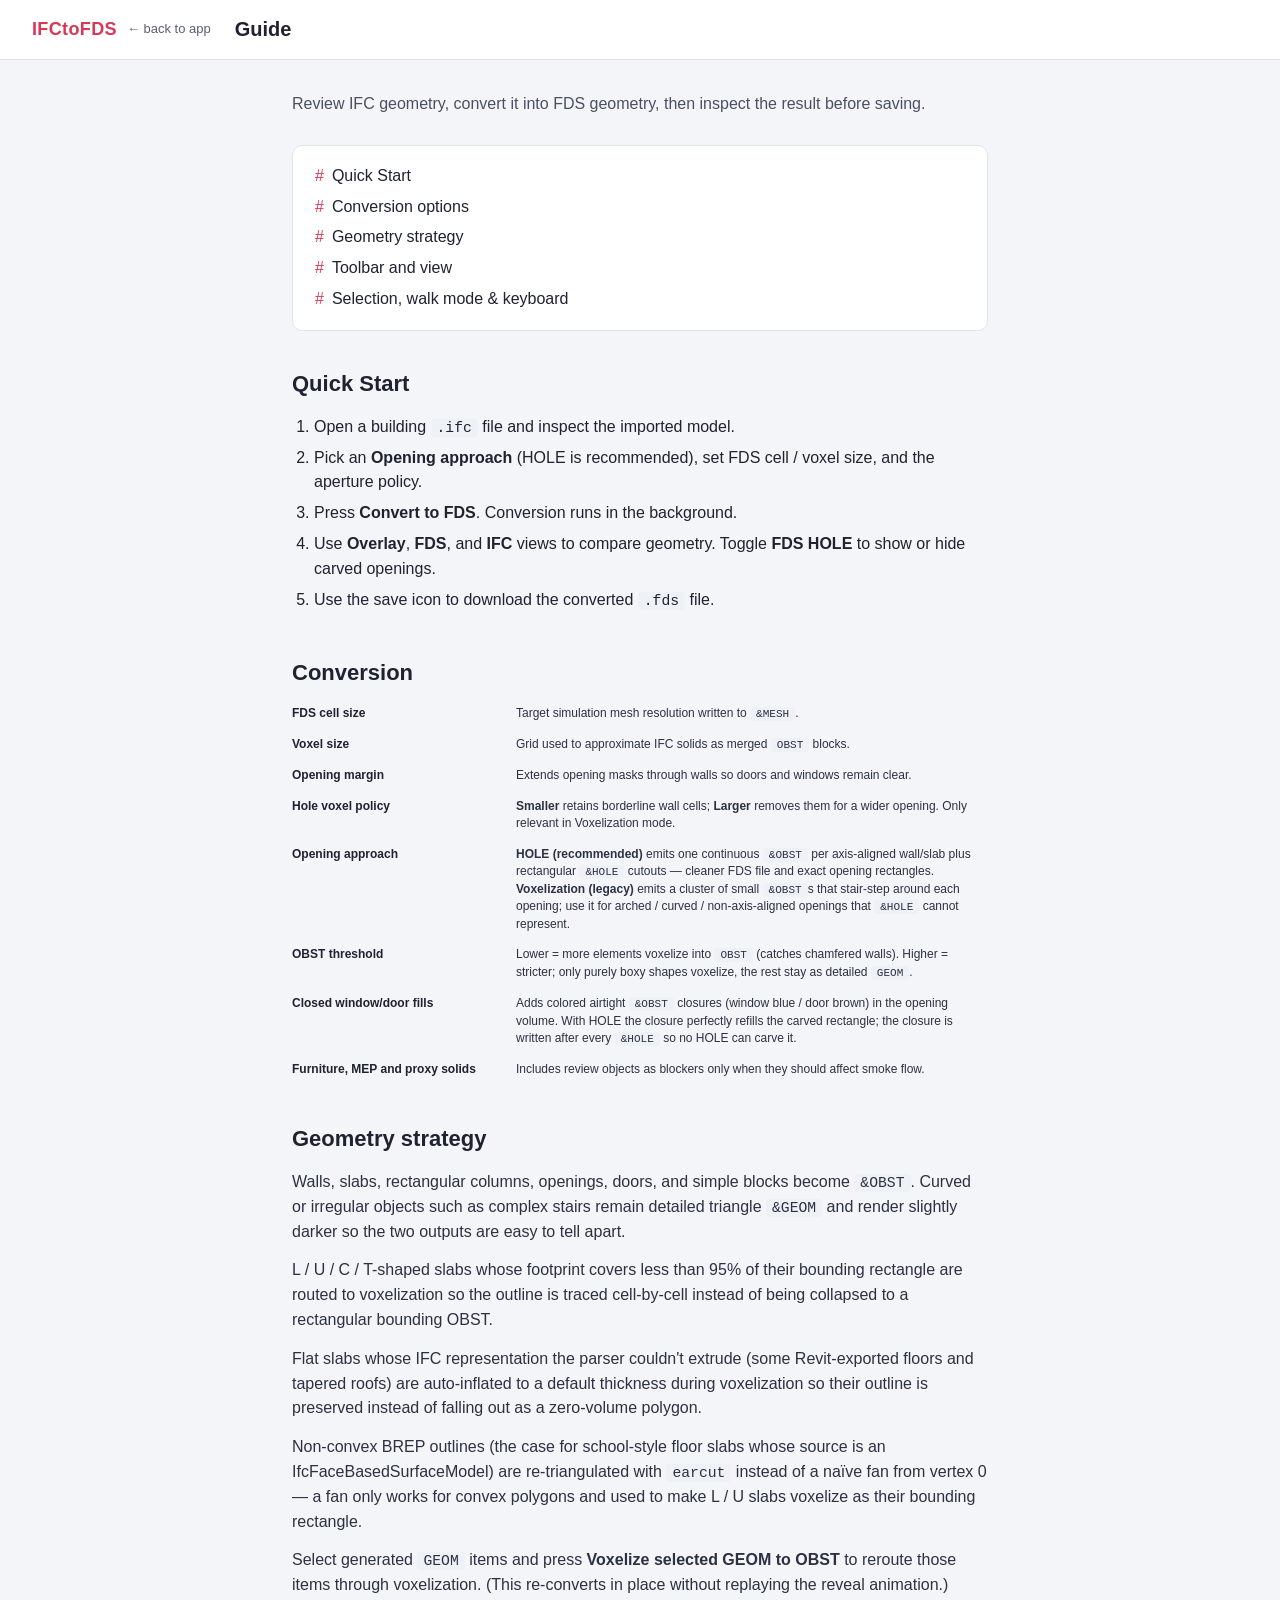
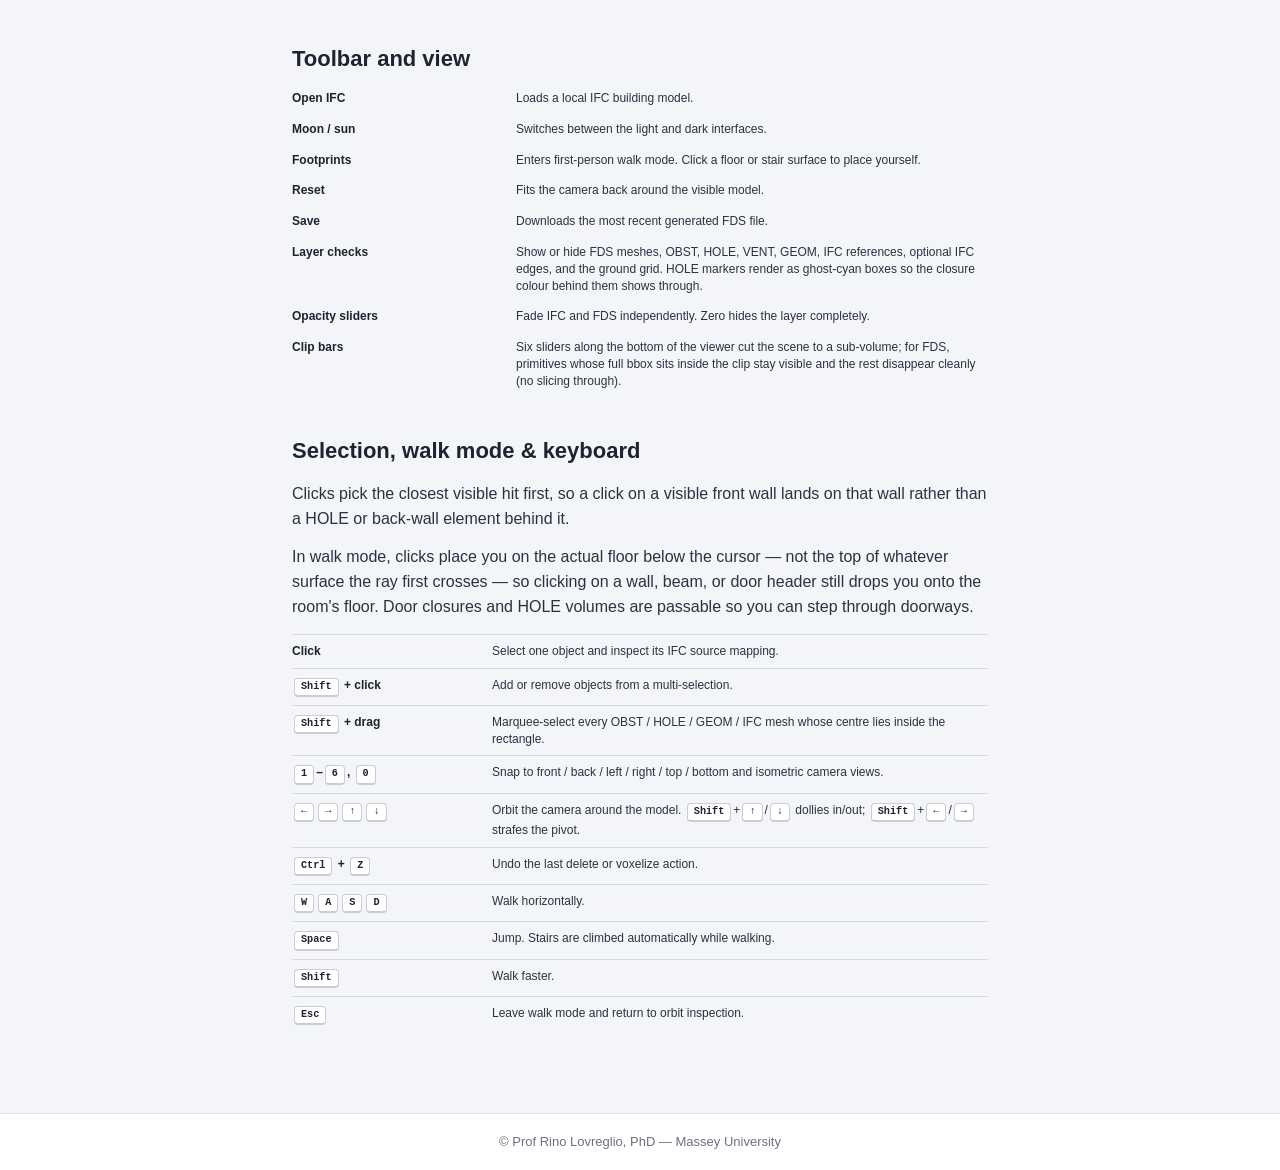
<file: guide.html>
<!doctype html>
<html lang="en" data-theme="light">
<head>
    <meta charset="utf-8">
    <meta name="viewport" content="width=device-width, initial-scale=1">
    <title>IFCtoFDS Guide</title>
    <link rel="stylesheet" href="css/app.css">
    <link rel="stylesheet" href="css/guide.css">
</head>
<body class="guide-body">
    <header class="guide-topbar">
        <a href="index.html" class="guide-brand">
            <span class="brand-mark">IFCtoFDS</span>
            <span class="guide-back">← back to app</span>
        </a>
        <h1 class="guide-title">Guide</h1>
    </header>

    <main class="guide-main">
        <p class="guide-intro">
            Review IFC geometry, convert it into FDS geometry, then inspect the result before saving.
        </p>

        <nav class="guide-toc" aria-label="Guide contents">
            <ul>
                <li><a href="#quick-start">Quick Start</a></li>
                <li><a href="#conversion">Conversion options</a></li>
                <li><a href="#strategy">Geometry strategy</a></li>
                <li><a href="#toolbar">Toolbar and view</a></li>
                <li><a href="#selection">Selection, walk mode &amp; keyboard</a></li>
            </ul>
        </nav>

        <section id="quick-start" class="guide-section">
            <h2>Quick Start</h2>
            <ol>
                <li>Open a building <code>.ifc</code> file and inspect the imported model.</li>
                <li>Pick an <strong>Opening approach</strong> (HOLE is recommended), set FDS cell / voxel size, and the aperture policy.</li>
                <li>Press <strong>Convert to FDS</strong>. Conversion runs in the background.</li>
                <li>Use <strong>Overlay</strong>, <strong>FDS</strong>, and <strong>IFC</strong> views to compare geometry. Toggle <strong>FDS HOLE</strong> to show or hide carved openings.</li>
                <li>Use the save icon to download the converted <code>.fds</code> file.</li>
            </ol>
        </section>

        <section id="conversion" class="guide-section">
            <h2>Conversion</h2>
            <dl class="help-list">
                <dt>FDS cell size</dt><dd>Target simulation mesh resolution written to <code>&amp;MESH</code>.</dd>
                <dt>Voxel size</dt><dd>Grid used to approximate IFC solids as merged <code>OBST</code> blocks.</dd>
                <dt>Opening margin</dt><dd>Extends opening masks through walls so doors and windows remain clear.</dd>
                <dt>Hole voxel policy</dt><dd><strong>Smaller</strong> retains borderline wall cells; <strong>Larger</strong> removes them for a wider opening. Only relevant in Voxelization mode.</dd>
                <dt>Opening approach</dt><dd><strong>HOLE (recommended)</strong> emits one continuous <code>&amp;OBST</code> per axis-aligned wall/slab plus rectangular <code>&amp;HOLE</code> cutouts — cleaner FDS file and exact opening rectangles. <strong>Voxelization (legacy)</strong> emits a cluster of small <code>&amp;OBST</code>s that stair-step around each opening; use it for arched / curved / non-axis-aligned openings that <code>&amp;HOLE</code> cannot represent.</dd>
                <dt>OBST threshold</dt><dd>Lower = more elements voxelize into <code>OBST</code> (catches chamfered walls). Higher = stricter; only purely boxy shapes voxelize, the rest stay as detailed <code>GEOM</code>.</dd>
                <dt>Closed window/door fills</dt><dd>Adds colored airtight <code>&amp;OBST</code> closures (window blue / door brown) in the opening volume. With HOLE the closure perfectly refills the carved rectangle; the closure is written after every <code>&amp;HOLE</code> so no HOLE can carve it.</dd>
                <dt>Furniture, MEP and proxy solids</dt><dd>Includes review objects as blockers only when they should affect smoke flow.</dd>
            </dl>
        </section>

        <section id="strategy" class="guide-section">
            <h2>Geometry strategy</h2>
            <p>Walls, slabs, rectangular columns, openings, doors, and simple blocks become <code>&amp;OBST</code>. Curved or irregular objects such as complex stairs remain detailed triangle <code>&amp;GEOM</code> and render slightly darker so the two outputs are easy to tell apart.</p>
            <p>L / U / C / T-shaped slabs whose footprint covers less than 95% of their bounding rectangle are routed to voxelization so the outline is traced cell-by-cell instead of being collapsed to a rectangular bounding OBST.</p>
            <p>Flat slabs whose IFC representation the parser couldn't extrude (some Revit-exported floors and tapered roofs) are auto-inflated to a default thickness during voxelization so their outline is preserved instead of falling out as a zero-volume polygon.</p>
            <p>Non-convex BREP outlines (the case for school-style floor slabs whose source is an IfcFaceBasedSurfaceModel) are re-triangulated with <code>earcut</code> instead of a naïve fan from vertex 0 — a fan only works for convex polygons and used to make L / U slabs voxelize as their bounding rectangle.</p>
            <p>Select generated <code>GEOM</code> items and press <strong>Voxelize selected GEOM to OBST</strong> to reroute those items through voxelization. (This re-converts in place without replaying the reveal animation.)</p>
        </section>

        <section id="toolbar" class="guide-section">
            <h2>Toolbar and view</h2>
            <dl class="help-list">
                <dt>Open IFC</dt><dd>Loads a local IFC building model.</dd>
                <dt>Moon / sun</dt><dd>Switches between the light and dark interfaces.</dd>
                <dt>Footprints</dt><dd>Enters first-person walk mode. Click a floor or stair surface to place yourself.</dd>
                <dt>Reset</dt><dd>Fits the camera back around the visible model.</dd>
                <dt>Save</dt><dd>Downloads the most recent generated FDS file.</dd>
                <dt>Layer checks</dt><dd>Show or hide FDS meshes, OBST, HOLE, VENT, GEOM, IFC references, optional IFC edges, and the ground grid. HOLE markers render as ghost-cyan boxes so the closure colour behind them shows through.</dd>
                <dt>Opacity sliders</dt><dd>Fade IFC and FDS independently. Zero hides the layer completely.</dd>
                <dt>Clip bars</dt><dd>Six sliders along the bottom of the viewer cut the scene to a sub-volume; for FDS, primitives whose full bbox sits inside the clip stay visible and the rest disappear cleanly (no slicing through).</dd>
            </dl>
        </section>

        <section id="selection" class="guide-section">
            <h2>Selection, walk mode &amp; keyboard</h2>
            <p>Clicks pick the closest visible hit first, so a click on a visible front wall lands on that wall rather than a HOLE or back-wall element behind it.</p>
            <p>In walk mode, clicks place you on the actual floor below the cursor — not the top of whatever surface the ray first crosses — so clicking on a wall, beam, or door header still drops you onto the room's floor. Door closures and HOLE volumes are passable so you can step through doorways.</p>
            <table class="help-keys">
                <tbody>
                    <tr><th>Click</th><td>Select one object and inspect its IFC source mapping.</td></tr>
                    <tr><th><kbd>Shift</kbd> + click</th><td>Add or remove objects from a multi-selection.</td></tr>
                    <tr><th><kbd>Shift</kbd> + drag</th><td>Marquee-select every OBST / HOLE / GEOM / IFC mesh whose centre lies inside the rectangle.</td></tr>
                    <tr><th><kbd>1</kbd>–<kbd>6</kbd>, <kbd>0</kbd></th><td>Snap to front / back / left / right / top / bottom and isometric camera views.</td></tr>
                    <tr><th><kbd>←</kbd><kbd>→</kbd><kbd>↑</kbd><kbd>↓</kbd></th><td>Orbit the camera around the model. <kbd>Shift</kbd>+<kbd>↑</kbd>/<kbd>↓</kbd> dollies in/out; <kbd>Shift</kbd>+<kbd>←</kbd>/<kbd>→</kbd> strafes the pivot.</td></tr>
                    <tr><th><kbd>Ctrl</kbd> + <kbd>Z</kbd></th><td>Undo the last delete or voxelize action.</td></tr>
                    <tr><th><kbd>W</kbd><kbd>A</kbd><kbd>S</kbd><kbd>D</kbd></th><td>Walk horizontally.</td></tr>
                    <tr><th><kbd>Space</kbd></th><td>Jump. Stairs are climbed automatically while walking.</td></tr>
                    <tr><th><kbd>Shift</kbd></th><td>Walk faster.</td></tr>
                    <tr><th><kbd>Esc</kbd></th><td>Leave walk mode and return to orbit inspection.</td></tr>
                </tbody>
            </table>
        </section>
    </main>

    <footer class="guide-footer">
        <span>&copy; Prof Rino Lovreglio, PhD &mdash; Massey University</span>
    </footer>
</body>
</html>
</file>
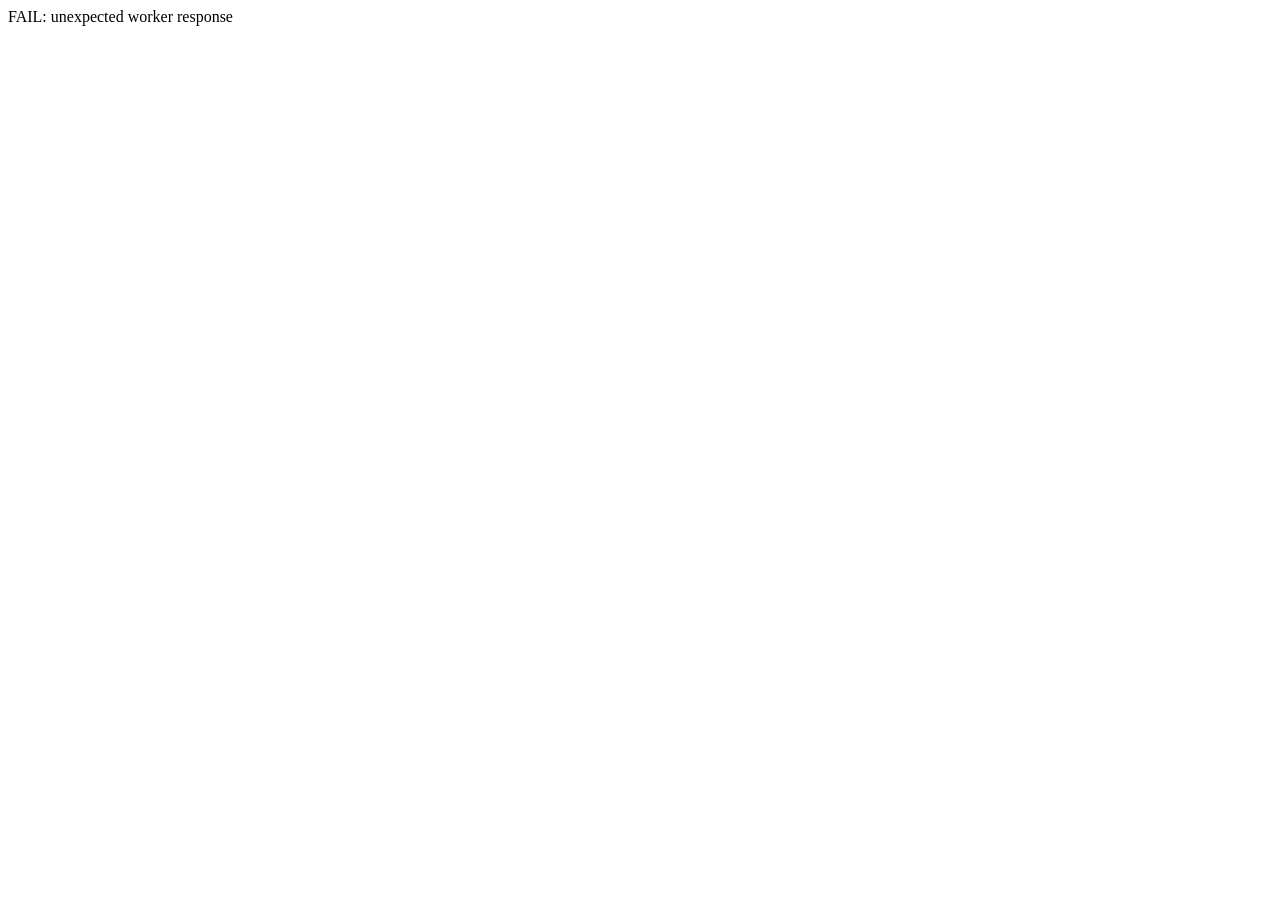
<file: scripts/test-direct-file-worker.html>
<!doctype html>
<html lang="en">
<head>
    <meta charset="utf-8">
    <title>IFCtoFDS direct-file worker check</title>
</head>
<body>
    <output id="result">Checking direct-file worker...</output>

    <script src="../js/core/namespace.js"></script>
    <script src="../js/workers/fds-export-worker-inline.js"></script>
    <script src="../js/workers/export-worker-factory.js"></script>
    <script>
        (function () {
            var result = document.getElementById('result');
            try {
                var handle = window.IfcFds.workers.createExportWorker();
                handle.worker.onmessage = function (event) {
                    var response = event.data || {};
                    result.textContent = response.type === 'complete'
                        ? 'PASS: direct-file background worker completed.'
                        : 'FAIL: ' + (response.message || 'unexpected worker response');
                    handle.worker.terminate();
                    if (handle.url) URL.revokeObjectURL(handle.url);
                };
                handle.worker.onerror = function (event) {
                    result.textContent = 'FAIL: ' + (event.message || 'worker startup failed');
                };
                handle.worker.postMessage({
                    type: 'export',
                    requestId: 1,
                    ifcModel: { elements: [] },
                    options: { mode: 'hybrid', cellSize: 0.1, voxelSize: 0.1 }
                });
            } catch (error) {
                result.textContent = 'FAIL: ' + (error && error.message ? error.message : String(error));
            }
        })();
    </script>
</body>
</html>
</file>
<file: css/app.css>
:root {
    color-scheme: light;
    --bg: #f4f5f8;
    --panel: #ffffff;
    --panel-2: #eceef3;
    --card: #f9fafc;
    --text: #1a1a2e;
    --muted: #444a6a;
    --muted-2: #767e94;
    --line: #d8dae2;
    --accent: #d63856;
    --accent-hover: #b91d3e;
    --accent-2: #ff6b35;
    --danger: #e94560;
    --warn: #ff9800;
    --ok: #4caf50;
    --shadow: 0 14px 36px rgba(26, 26, 46, 0.16);
    --disabled-bg: rgba(236, 238, 243, 0.7);
}

[data-theme="dark"] {
    color-scheme: dark;
    --bg: #0f0f1a;
    --panel: #1a1a2e;
    --panel-2: #16213e;
    --card: #1e2a4a;
    --text: #e0e0e0;
    --muted: #a0a8c0;
    --muted-2: #6b7394;
    --line: #2a2a4a;
    --accent: #e94560;
    --accent-hover: #ff6b81;
    --accent-2: #ff6b35;
    --danger: #e94560;
    --warn: #ff9800;
    --ok: #4caf50;
    --shadow: 0 14px 36px rgba(0, 0, 0, 0.36);
    --disabled-bg: rgba(22, 33, 62, 0.72);
}

* {
    box-sizing: border-box;
}

body {
    margin: 0;
    min-height: 100vh;
    font-family: Inter, ui-sans-serif, system-ui, -apple-system, BlinkMacSystemFont, "Segoe UI", sans-serif;
    background: var(--bg);
    color: var(--text);
}

button,
input {
    font: inherit;
}

.app-shell {
    height: 100vh;
    overflow: hidden;
    display: grid;
    grid-template-rows: auto minmax(0, 1fr) auto;
}

.topbar {
    position: sticky;
    top: 0;
    z-index: 6;
    height: 48px;
    display: flex;
    align-items: center;
    justify-content: space-between;
    gap: 20px;
    padding: 0 16px;
    background: var(--panel);
    border-bottom: 1px solid var(--line);
}

.brand {
    display: flex;
    align-items: baseline;
    gap: 10px;
    min-width: 0;
}

.brand-mark {
    font-weight: 800;
    letter-spacing: 0;
    font-size: 16px;
    color: var(--accent);
}

.brand-subtitle {
    color: var(--muted);
    font-size: 12px;
    white-space: nowrap;
}

.file-actions {
    display: flex;
    align-items: center;
    gap: 8px;
}

.button,
.icon-button {
    border: 1px solid var(--line);
    background: var(--panel-2);
    color: var(--text);
    min-height: 32px;
    border-radius: 4px;
    display: inline-flex;
    align-items: center;
    justify-content: center;
    gap: 8px;
    cursor: pointer;
    transition: border-color 140ms ease, background 140ms ease, transform 140ms ease;
}

.button {
    padding: 0 12px;
}

.button.primary {
    background: var(--accent);
    border-color: var(--accent);
    color: #fff;
}

.icon-button {
    width: 32px;
    padding: 0;
}

.button:hover,
.icon-button:hover {
    border-color: var(--accent);
    background: var(--card);
}

.button.primary:hover {
    background: var(--accent-hover);
    border-color: var(--accent-hover);
}

.icon-button.active {
    color: #fff;
    background: var(--accent);
    border-color: var(--accent);
}

.icon-button.active:hover {
    background: var(--accent-hover);
    border-color: var(--accent-hover);
}

.button:disabled,
.icon-button:disabled {
    color: var(--muted-2);
    background: var(--disabled-bg);
    border-color: var(--line);
    cursor: not-allowed;
}

.button:active,
.icon-button:active {
    transform: translateY(1px);
}

.button svg,
.icon-button svg {
    width: 17px;
    height: 17px;
    stroke-width: 2.2;
}

.button input {
    display: none;
}

.workspace {
    min-height: 0;
    display: grid;
    grid-template-columns: 280px minmax(0, 1fr) 350px;
    grid-template-areas: "controls viewer conversion";
}

.sidebar,
.conversion-sidebar {
    min-height: 0;
    overflow: auto;
    background: var(--panel);
    scrollbar-color: var(--line) var(--panel);
    scrollbar-width: thin;
}

.sidebar {
    grid-area: controls;
    border-right: 1px solid var(--line);
}

.conversion-sidebar {
    grid-area: conversion;
    border-left: 1px solid var(--line);
}

.panel {
    border-bottom: 1px solid var(--line);
    padding: 12px 16px;
}

.panel h2 {
    margin: 0 0 12px;
    font-size: 11px;
    color: var(--muted-2);
    font-weight: 800;
    text-transform: uppercase;
    letter-spacing: 1px;
}

.source-row {
    display: grid;
    grid-template-columns: 42px minmax(0, 1fr);
    gap: 12px;
    align-items: center;
    padding: 7px 0;
    border-top: 1px solid var(--line);
}

.source-row:first-of-type {
    border-top: 0;
}

.source-row span {
    color: var(--muted);
    font-size: 13px;
}

.source-row strong {
    min-width: 0;
    overflow: hidden;
    text-overflow: ellipsis;
    white-space: nowrap;
    font-size: 13px;
}

.segmented {
    display: grid;
    grid-template-columns: repeat(3, 1fr);
    border: 1px solid var(--line);
    border-radius: 4px;
    overflow: hidden;
    margin-bottom: 12px;
}

.segmented button {
    min-height: 34px;
    border: 0;
    border-right: 1px solid var(--line);
    background: var(--panel-2);
    color: var(--muted);
    cursor: pointer;
}

.segmented button:last-child {
    border-right: 0;
}

.segmented button.active {
    background: var(--accent);
    color: #fff;
}

.check-row,
.slider-row {
    min-height: 30px;
    display: flex;
    align-items: center;
    justify-content: space-between;
    gap: 8px;
    color: var(--text);
    font-size: 13px;
}

.check-row input {
    accent-color: var(--accent);
}

.slider-row {
    display: grid;
    grid-template-columns: 96px minmax(0, 1fr);
}

.slider-row.with-value {
    grid-template-columns: 96px minmax(0, 1fr) 48px;
}

.slider-value-input {
    width: 100%;
    padding: 2px 4px;
    border: 1px solid var(--line);
    border-radius: 3px;
    background: var(--panel);
    color: var(--text);
    font-family: inherit;
    font-size: 12px;
    text-align: right;
}

.slider-row input {
    width: 100%;
    min-width: 0;
    margin: 0;
    accent-color: var(--accent);
}

.number-row {
    min-height: 34px;
    display: flex;
    align-items: center;
    justify-content: space-between;
    gap: 12px;
    padding-bottom: 10px;
    margin-bottom: 10px;
    border-bottom: 1px solid var(--line);
    font-size: 13px;
}

.number-input {
    display: flex;
    align-items: center;
    gap: 5px;
    color: var(--muted);
}

.number-input input {
    width: 76px;
    min-height: 30px;
    border: 1px solid var(--line);
    border-radius: 5px;
    padding: 0 7px;
    color: var(--text);
    background: var(--panel-2);
}

.select-input {
    min-height: 30px;
    border: 1px solid var(--line);
    border-radius: 5px;
    padding: 0 7px;
    color: var(--text);
    background: var(--panel-2);
}

.mapping-list {
    display: grid;
    gap: 6px;
}

.mapping-row {
    display: grid;
    grid-template-columns: minmax(0, 1fr) auto;
    gap: 8px;
    align-items: center;
    padding: 7px 0;
    border-top: 1px solid var(--line);
}

.mapping-row:first-child {
    border-top: 0;
    padding-top: 0;
}

.mapping-type {
    min-width: 0;
    color: var(--text);
    font-size: 12px;
    font-weight: 700;
    overflow-wrap: anywhere;
}

.mapping-status {
    display: grid;
    justify-items: end;
    gap: 2px;
    color: var(--muted);
    font-size: 11px;
}

.mapping-status strong {
    color: var(--accent);
    font-size: 12px;
}

.empty-state {
    margin: 0;
    color: var(--muted);
    font-size: 12px;
    line-height: 1.4;
}

.metrics {
    margin: 0;
    display: grid;
    grid-template-columns: 1fr 1fr;
    gap: 8px;
}

.metrics div {
    border: 1px solid var(--line);
    border-radius: 6px;
    padding: 9px;
    background: var(--panel-2);
}

.metrics dt {
    color: var(--muted);
    font-size: 12px;
    margin: 0 0 4px;
}

.metrics dd {
    margin: 0;
    font-size: 22px;
    font-weight: 800;
}

.diagnostics-panel {
    min-height: 160px;
}

.diagnostics {
    list-style: none;
    margin: 0;
    padding: 0;
    display: grid;
    gap: 8px;
}

.diagnostics li {
    border-left: 4px solid var(--line);
    background: var(--panel-2);
    padding: 8px 9px;
    border-radius: 4px;
    font-size: 13px;
    line-height: 1.35;
}

.diagnostics li.info {
    border-color: var(--accent);
}

.diagnostics li.warning {
    border-color: var(--warn);
}

.diagnostics li.error {
    border-color: var(--danger);
}

.diagnostics li.success {
    border-color: var(--ok);
}

.diagnostics strong {
    display: block;
    margin-bottom: 2px;
}

.strategy-list {
    margin: 0;
    display: grid;
    gap: 8px;
}

.strategy-list div {
    border-top: 1px solid var(--line);
    padding-top: 8px;
}

.strategy-list div:first-child {
    border-top: 0;
    padding-top: 0;
}

.strategy-list dt {
    margin: 0 0 3px;
    font-weight: 800;
    font-size: 12px;
    color: var(--accent);
}

.strategy-list dd {
    margin: 0;
    color: var(--muted);
    font-size: 12px;
    line-height: 1.35;
}

.conversion-action {
    width: 100%;
}

.secondary-action {
    margin-top: 8px;
}

.conversion-action.is-busy svg {
    animation: conversion-spin 900ms linear infinite;
}

@keyframes conversion-spin {
    to {
        transform: rotate(360deg);
    }
}

.viewer-area {
    grid-area: viewer;
    min-height: 0;
    position: relative;
    background: var(--bg);
}

.viewer {
    position: relative;
    width: 100%;
    height: 100%;
    min-height: 420px;
}

.viewer.is-picking canvas {
    cursor: pointer;
}

.viewer.is-walk-placed::after {
    content: "+";
    position: absolute;
    left: 50%;
    top: 50%;
    z-index: 3;
    pointer-events: none;
    transform: translate(-50%, -50%);
    color: var(--accent);
    font-size: 22px;
    font-weight: 800;
    line-height: 1;
}

.viewer.is-walk-awaiting canvas {
    cursor: crosshair;
}

.walk-hud {
    position: absolute;
    left: 50%;
    bottom: 18px;
    z-index: 4;
    transform: translateX(-50%);
    padding: 6px 10px;
    border: 1px solid var(--line);
    border-radius: 4px;
    color: var(--text);
    background: color-mix(in srgb, var(--panel) 92%, transparent);
    box-shadow: 0 8px 18px rgba(25, 32, 42, 0.14);
    font-size: 12px;
    font-weight: 700;
    pointer-events: none;
}

.walk-hud[hidden] {
    display: none;
}

.marquee {
    position: absolute;
    z-index: 4;
    pointer-events: none;
    border: 1px dashed var(--accent, #d63856);
    background: rgba(214, 56, 86, 0.12);
    border-radius: 2px;
}

.marquee[hidden] {
    display: none;
}

.clip-panel {
    position: absolute;
    left: 12px;
    right: 12px;
    bottom: 12px;
    z-index: 4;
    padding: 4px 8px;
    display: flex;
    align-items: center;
    gap: 6px;
    background: color-mix(in srgb, var(--panel) 94%, transparent);
    border: 1px solid var(--line);
    border-radius: 4px;
    box-shadow: 0 6px 14px rgba(25, 32, 42, 0.12);
    color: var(--text);
    font-size: 11px;
}

.clip-panel[hidden] {
    display: none;
}

.clip-panel-title {
    font-weight: 800;
    letter-spacing: 0.08em;
    color: var(--muted);
    font-size: 10px;
}

.clip-axis-label {
    font-weight: 800;
    color: var(--accent);
    margin-left: 4px;
}

.clip-num-wrap {
    display: flex;
    align-items: stretch;
    border: 1px solid var(--line);
    border-radius: 3px;
    overflow: hidden;
}

.clip-step {
    width: 16px;
    padding: 0;
    background: color-mix(in srgb, var(--panel) 70%, var(--line) 30%);
    border: 0;
    color: var(--text);
    font-size: 8px;
    line-height: 1;
    cursor: pointer;
}

.clip-step:hover {
    background: color-mix(in srgb, var(--panel) 40%, var(--line) 60%);
}

.clip-num-input {
    width: 48px;
    padding: 2px 4px;
    border: 0;
    background: var(--panel);
    color: var(--text);
    text-align: right;
    font-family: inherit;
    font-size: 11px;
}

.clip-slider {
    flex: 1 1 0;
    min-width: 40px;
    accent-color: var(--accent);
}

#clip-reset {
    padding: 3px 10px;
    font-size: 11px;
}

.ifc-loading {
    position: absolute;
    left: 50%;
    top: 18px;
    z-index: 6;
    transform: translateX(-50%);
    width: min(640px, calc(100% - 32px));
    padding: 14px 22px;
    border: 1px solid var(--line);
    border-radius: 8px;
    background: color-mix(in srgb, var(--panel) 96%, transparent);
    box-shadow: 0 12px 28px rgba(25, 32, 42, 0.18);
    color: var(--text);
    pointer-events: none;
    font-size: 14px;
}

.ifc-loading[hidden] {
    display: none;
}

.ifc-loading-label {
    display: flex;
    justify-content: space-between;
    align-items: baseline;
    gap: 16px;
    font-weight: 800;
    font-size: 14px;
    letter-spacing: 0.02em;
}

#ifc-loading-percent {
    color: var(--accent);
    font-variant-numeric: tabular-nums;
}

.ifc-loading-bar {
    margin-top: 12px;
    height: 8px;
    background: color-mix(in srgb, var(--text) 12%, transparent);
    border-radius: 5px;
    overflow: hidden;
}

.ifc-loading-fill {
    height: 100%;
    background: var(--accent, #d63856);
    border-radius: 5px;
    width: 0%;
    transition: width 0.15s linear;
}

.ifc-loading-fill.is-indeterminate {
    width: 35%;
    animation: ifc-loading-slide 1.1s ease-in-out infinite;
}

@keyframes ifc-loading-slide {
    0%   { transform: translateX(-100%); }
    100% { transform: translateX(285%); }
}

.ifc-loading-stage {
    margin-top: 8px;
    color: var(--muted);
    font-size: 13px;
    min-height: 1em;
}

.hover-tooltip {
    position: absolute;
    z-index: 4;
    pointer-events: none;
    max-width: 280px;
    padding: 6px 8px;
    border-radius: 5px;
    background: rgba(26, 26, 46, 0.92);
    color: #fff;
    font-size: 12px;
    line-height: 1.25;
    box-shadow: 0 8px 18px rgba(25, 32, 42, 0.18);
    white-space: nowrap;
    overflow: hidden;
    text-overflow: ellipsis;
}

.inspect-card {
    border-bottom: 1px solid var(--line);
    background: var(--panel);
}

.inspect-title {
    padding: 12px 16px;
    border-bottom: 1px solid var(--line);
    font-weight: 800;
    overflow-wrap: anywhere;
}

.inspect-card pre {
    margin: 0;
    max-height: 52vh;
    overflow: auto;
    padding: 12px 16px;
    white-space: pre-wrap;
    overflow-wrap: anywhere;
    font-size: 12px;
    line-height: 1.45;
}

.footer-bar {
    min-height: 28px;
    display: flex;
    align-items: center;
    justify-content: space-between;
    gap: 12px;
    padding: 0 16px;
    background: var(--panel);
    border-top: 1px solid var(--line);
}

.footer-credit {
    min-width: 0;
    overflow: hidden;
    color: var(--accent);
    font-size: 11px;
    font-weight: 700;
    text-overflow: ellipsis;
    white-space: nowrap;
}

.footer-credit em {
    color: var(--muted);
    font-weight: 400;
}

.footer-meta {
    display: inline-flex;
    align-items: center;
    gap: 5px;
    color: var(--muted);
    font-size: 11px;
    white-space: nowrap;
}

.footer-link {
    border: 0;
    padding: 0;
    color: var(--accent);
    background: transparent;
    cursor: pointer;
    font: inherit;
    text-decoration: none;
}

.footer-link:hover {
    text-decoration: underline;
}

.help-modal {
    position: fixed;
    inset: 0;
    z-index: 20;
    display: grid;
    place-items: center;
    padding: 24px;
}

.help-modal[hidden] {
    display: none;
}

.help-backdrop {
    position: absolute;
    inset: 0;
    background: rgba(15, 15, 26, 0.58);
}

.help-card {
    position: relative;
    width: min(920px, 100%);
    max-height: min(760px, calc(100vh - 48px));
    overflow: hidden;
    display: grid;
    grid-template-rows: auto minmax(0, 1fr);
    border: 1px solid var(--line);
    border-radius: 8px;
    background: var(--panel);
    box-shadow: var(--shadow);
}

.credits-card {
    width: min(420px, 100%);
}

.help-header {
    display: flex;
    align-items: flex-start;
    justify-content: space-between;
    gap: 20px;
    padding: 16px;
    border-bottom: 1px solid var(--line);
}

.help-header h2,
.help-body h3 {
    margin: 0;
    letter-spacing: 0;
}

.help-header h2 {
    color: var(--accent);
    font-size: 18px;
}

.help-header p,
.help-body p {
    margin: 5px 0 0;
    color: var(--muted);
    font-size: 13px;
    line-height: 1.5;
}

.help-body {
    overflow: auto;
    display: grid;
    grid-template-columns: repeat(2, minmax(0, 1fr));
    gap: 20px;
    padding: 16px;
}

.help-body section {
    min-width: 0;
}

.help-body h3 {
    margin-bottom: 8px;
    color: var(--text);
    font-size: 13px;
    text-transform: uppercase;
}

.help-body ol {
    margin: 0;
    padding-left: 18px;
    color: var(--muted);
    font-size: 13px;
    line-height: 1.55;
}

.help-list {
    margin: 0;
    display: grid;
    grid-template-columns: minmax(112px, 0.7fr) minmax(0, 1.3fr);
    gap: 7px 12px;
    font-size: 12px;
    line-height: 1.4;
}

.help-list dt {
    color: var(--text);
    font-weight: 700;
}

.help-list dd {
    margin: 0;
    color: var(--muted);
}

.help-keys {
    width: 100%;
    border-collapse: collapse;
    color: var(--muted);
    font-size: 12px;
    line-height: 1.4;
}

.help-keys th,
.help-keys td {
    padding: 6px 0;
    border-top: 1px solid var(--line);
    text-align: left;
    vertical-align: top;
}

.help-keys th {
    width: 118px;
    padding-right: 12px;
    color: var(--text);
}

kbd {
    display: inline-block;
    min-width: 19px;
    margin-right: 2px;
    padding: 1px 4px;
    border: 1px solid var(--line);
    border-radius: 3px;
    background: var(--panel-2);
    color: var(--text);
    font: inherit;
    font-weight: 700;
    text-align: center;
}

@media (max-width: 900px) {
    .topbar {
        height: auto;
        min-height: 64px;
        align-items: flex-start;
        flex-direction: column;
        padding: 12px;
    }

    .workspace {
        grid-template-columns: minmax(0, 1fr) 300px;
        grid-template-areas:
            "controls controls"
            "viewer conversion";
    }

    .sidebar {
        max-height: 34vh;
        border-right: 0;
        border-bottom: 1px solid var(--line);
    }

    .conversion-sidebar {
        max-height: 66vh;
        border-left: 1px solid var(--line);
        border-bottom: 0;
    }

    .viewer {
        height: 66vh;
        min-height: 360px;
    }

    .help-body {
        grid-template-columns: 1fr;
    }
}

@media (max-width: 560px) {
    .workspace {
        grid-template-columns: 1fr;
        grid-template-areas:
            "controls"
            "viewer"
            "conversion";
    }

    .conversion-sidebar {
        max-height: 46vh;
        border-left: 0;
        border-top: 1px solid var(--line);
    }

    .viewer {
        height: 54vh;
    }

    .footer-bar {
        padding: 0 10px;
    }

    .footer-credit {
        font-size: 10px;
    }

    .footer-credit em {
        display: none;
    }

    .help-modal {
        padding: 12px;
    }

    .help-list {
        grid-template-columns: 1fr;
        gap: 3px;
    }

    .help-list dd {
        margin-bottom: 5px;
    }
}
</file>
<file: css/guide.css>
/* Single-column reading layout for guide.html. Reuses the .help-list and .help-keys
 * styling from app.css so the prose chunks render identically; everything else here
 * is page-level chrome (topbar, TOC, footer, max-width, type sizes). */

.guide-body {
    margin: 0;
    background: #f4f5f8;
    color: #1f2230;
    font-family: -apple-system, BlinkMacSystemFont, "Segoe UI", Roboto, "Helvetica Neue", Arial, sans-serif;
    line-height: 1.55;
    -webkit-font-smoothing: antialiased;
}

.guide-topbar {
    position: sticky;
    top: 0;
    z-index: 20;
    background: rgba(255, 255, 255, 0.92);
    backdrop-filter: saturate(140%) blur(10px);
    border-bottom: 1px solid #e1e4ec;
    padding: 14px 32px;
    display: flex;
    align-items: center;
    gap: 24px;
}

.guide-brand {
    display: flex;
    align-items: center;
    gap: 10px;
    text-decoration: none;
    color: inherit;
}

.guide-brand .brand-mark {
    font-weight: 700;
    color: #d63856;
    font-size: 18px;
    letter-spacing: 0.02em;
}

.guide-back {
    color: #5a6072;
    font-size: 13px;
    transition: color 0.15s ease;
}

.guide-brand:hover .guide-back {
    color: #1f2230;
}

.guide-title {
    margin: 0;
    font-size: 20px;
    font-weight: 600;
    color: #1f2230;
}

.guide-main {
    max-width: 760px;
    margin: 32px auto 80px;
    padding: 0 32px;
}

.guide-intro {
    margin: 0 0 28px;
    font-size: 16px;
    color: #4a5060;
}

.guide-toc {
    background: #ffffff;
    border: 1px solid #e1e4ec;
    border-radius: 10px;
    padding: 18px 22px;
    margin: 0 0 36px;
}

.guide-toc ul {
    margin: 0;
    padding: 0;
    list-style: none;
    display: grid;
    gap: 6px;
}

.guide-toc a {
    color: #1f2230;
    text-decoration: none;
    font-weight: 500;
}

.guide-toc a::before {
    content: '#';
    color: #d63856;
    margin-right: 8px;
}

.guide-toc a:hover {
    color: #d63856;
}

.guide-section {
    margin: 0 0 44px;
    scroll-margin-top: 80px;
}

.guide-section h2 {
    margin: 0 0 14px;
    font-size: 22px;
    font-weight: 600;
    color: #1f2230;
}

.guide-section p {
    margin: 0 0 14px;
    color: #2c3142;
}

.guide-section ol,
.guide-section ul {
    margin: 0 0 14px 22px;
    padding: 0;
}

.guide-section li {
    margin-bottom: 6px;
}

.guide-section code {
    background: #eef1f5;
    border-radius: 4px;
    padding: 1px 6px;
    font-family: "SFMono-Regular", Consolas, "Liberation Mono", Menlo, monospace;
    font-size: 0.92em;
}

.guide-section .help-list {
    margin: 0 0 14px;
    display: grid;
    grid-template-columns: 200px 1fr;
    column-gap: 24px;
    row-gap: 14px;
}

.guide-section .help-list dt {
    font-weight: 600;
    color: #1f2230;
}

.guide-section .help-list dd {
    margin: 0;
    color: #2c3142;
}

.guide-section .help-keys {
    width: 100%;
    border-collapse: collapse;
    margin: 12px 0;
}

.guide-section .help-keys th {
    text-align: left;
    width: 200px;
    padding: 8px 12px 8px 0;
    vertical-align: top;
    color: #1f2230;
    font-weight: 600;
}

.guide-section .help-keys td {
    padding: 8px 0;
    vertical-align: top;
    color: #2c3142;
}

.guide-section kbd {
    display: inline-block;
    padding: 1px 6px;
    margin: 0 2px;
    border: 1px solid #c8ccd6;
    border-bottom-width: 2px;
    border-radius: 4px;
    background: #ffffff;
    font-family: "SFMono-Regular", Consolas, "Liberation Mono", Menlo, monospace;
    font-size: 0.85em;
    color: #1f2230;
}

.guide-footer {
    border-top: 1px solid #e1e4ec;
    padding: 18px 32px;
    text-align: center;
    color: #6a7180;
    font-size: 13px;
    background: #ffffff;
}

/* Dark theme — uses prefers-color-scheme so the guide page tracks the OS theme even when
 * opened standalone (the main app's manual toggle doesn't reach this page). */
@media (prefers-color-scheme: dark) {
    .guide-body {
        background: #1a1a2e;
        color: #d5d8e2;
    }
    .guide-topbar {
        background: rgba(28, 30, 48, 0.92);
        border-bottom-color: #2a2d40;
    }
    .guide-title,
    .guide-brand,
    .guide-section h2,
    .guide-section .help-list dt,
    .guide-section .help-keys th {
        color: #ebedf3;
    }
    .guide-back {
        color: #9ba0b0;
    }
    .guide-brand:hover .guide-back {
        color: #ebedf3;
    }
    .guide-intro,
    .guide-section p,
    .guide-section .help-list dd,
    .guide-section .help-keys td {
        color: #c3c8d2;
    }
    .guide-toc,
    .guide-footer {
        background: #22243a;
        border-color: #2a2d40;
    }
    .guide-toc a {
        color: #d5d8e2;
    }
    .guide-section code {
        background: #2a2d40;
        color: #e6e9f1;
    }
    .guide-section kbd {
        background: #2a2d40;
        border-color: #3a3e58;
        color: #e6e9f1;
    }
}
</file>
